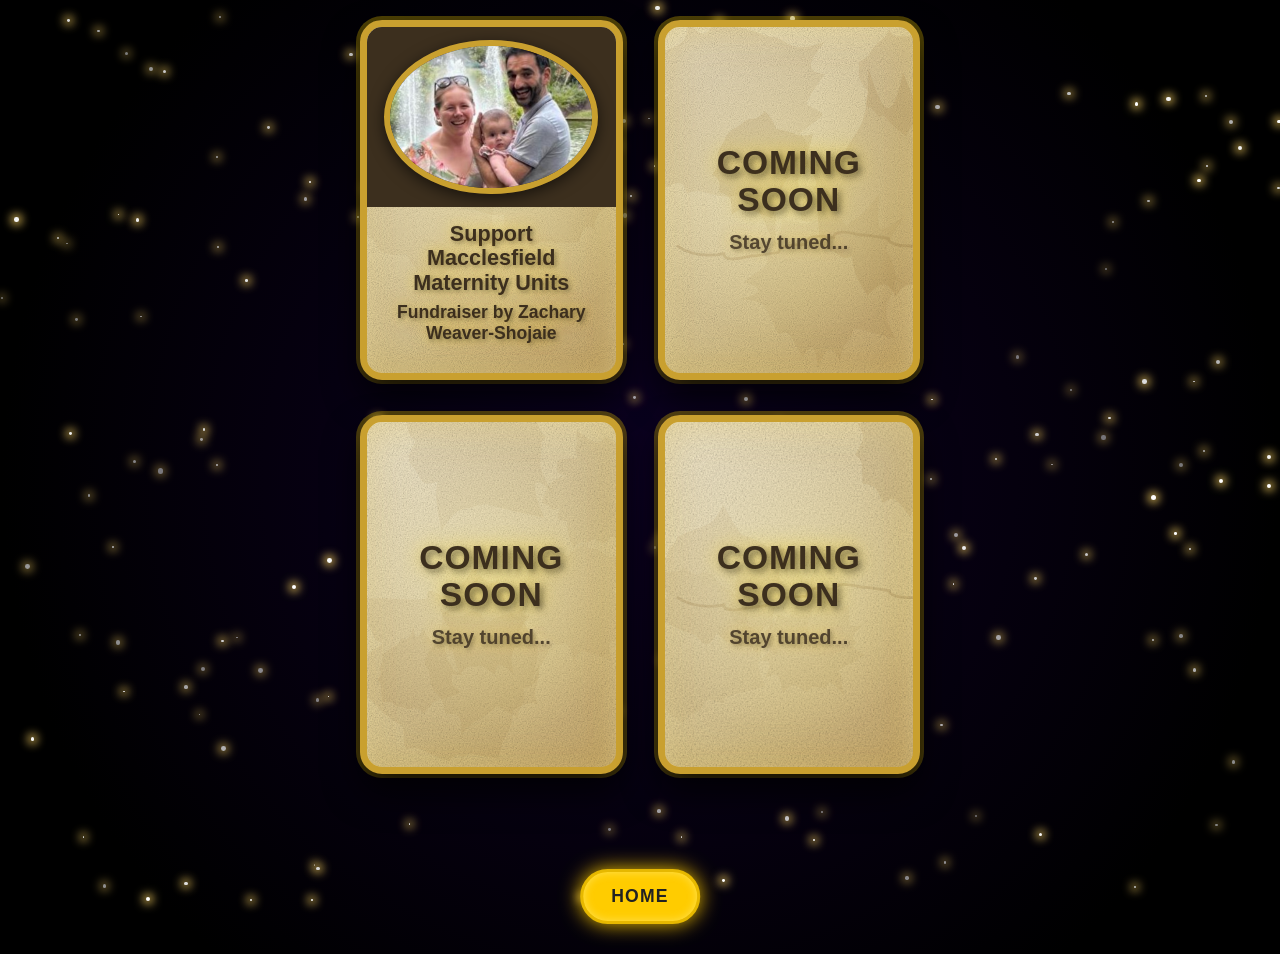
<file: more.html>
<!DOCTYPE html>
<html lang="en">
<head>
    <meta charset="UTF-8">
    <meta name="viewport" content="width=device-width, initial-scale=1.0">
    <title>More</title>
    <style>
        * { margin: 0; padding: 0; box-sizing: border-box; }
        body {
            min-height: 100dvh;
            background: radial-gradient(circle at center, #0c0022 0%, #000000 80%);
            overflow: hidden;
            font-family: 'Arial', sans-serif;
            display: flex;
            align-items: center;
            justify-content: center;
            perspective: 1400px;
            position: relative;
            padding: 20px;
        }
        .stars-bg {
            position: absolute;
            inset: 0;
            overflow: hidden;
            pointer-events: none;
        }
        .star {
            position: absolute;
            background: #fff;
            border-radius: 50%;
            box-shadow: 0 0 10px 3px rgba(255, 215, 100, 0.9);
            animation: twinkle 3s infinite alternate, drift 45s linear infinite;
        }
        @keyframes twinkle { 0% { opacity: 0.5; } 100% { opacity: 1; } }
        @keyframes drift { 0% { transform: translateY(120vh) rotate(0deg); } 100% { transform: translateY(-100px) rotate(720deg); } }

        .cards-container {
            display: grid;
            grid-template-columns: repeat(2, 1fr);
            gap: 35px;
            max-width: 560px;
            width: 100%;
            z-index: 10;
            padding-bottom: 160px;
        }
        .card {
            width: 100%;
            aspect-ratio: 270 / 370;
            background: linear-gradient(135deg, #f8f0d8 0%, #e8d9b0 35%, #d9c38a 70%, #c9a96f 100%);
            border: 7px solid #c9a02f;
            border-radius: 22px;
            display: flex;
            flex-direction: column;
            font-weight: 900;
            color: #3c2f1e;
            text-shadow: 2px 2px 4px rgba(0, 0, 0, 0.35),
                         0 0 15px rgba(255, 215, 0, 0.5);
            box-shadow:
                0 18px 35px rgba(0, 0, 0, 0.75),
                inset 0 0 45px rgba(212, 175, 55, 0.35),
                inset 0 10px 25px rgba(255, 245, 210, 0.5),
                0 0 0 4px rgba(255, 215, 0, 0.3);
            position: relative;
            overflow: hidden;
            transform-style: preserve-3d;
            transition: all 0.4s ease;
        }
        .texture {
            position: absolute;
            inset: 0;
            border-radius: 15px;
            background-size: cover;
            mix-blend-mode: multiply;
            opacity: 0.78;
            pointer-events: none;
            z-index: 1;
        }
        .card::before {
            content: '';
            position: absolute;
            inset: 0;
            background: radial-gradient(circle, rgba(255, 230, 120, 0.38) 0%, transparent 68%);
            pointer-events: none;
            mix-blend-mode: screen;
            animation: spectralOverlay 9s ease-in-out infinite;
            z-index: 2;
            border-radius: 15px;
        }
        @keyframes spectralOverlay {
            0%, 100% { opacity: 0.48; transform: scale(1); }
            50% { opacity: 0.72; transform: scale(1.08); }
        }
        .card {
            animation: float3D 14s ease-in-out infinite;
        }
        .card:nth-child(2) { animation-delay: -3.5s; }
        .card:nth-child(3) { animation-delay: -7s; }
        .card:nth-child(4) { animation-delay: -10.5s; }
        @keyframes float3D {
            0%, 100% { transform: rotateX(6deg) rotateY(-10deg) translateY(0) scale(1); }
            50% { transform: rotateX(-8deg) rotateY(12deg) translateY(-16px) scale(1.03); }
        }
        .card:hover {
            transform: rotateX(18deg) rotateY(22deg) scale(1.08) !important;
            border-color: #ffe066;
            box-shadow: 0 25px 50px rgba(0, 0, 0, 0.85),
                        0 0 65px rgba(255, 215, 0, 0.75);
        }

        /* ==================== ZACH'S CARD ==================== */
        .zach-card {
            cursor: pointer;
        }
        .zach-card .photo-container {
            width: 100%;
            height: 52%;
            display: flex;
            align-items: center;
            justify-content: center;
            background: #3c2f1e;
            position: relative;
            z-index: 3;
        }
        .zach-card img {
            width: 86%;
            height: 86%;
            object-fit: cover;
            border-radius: 50%;
            border: 6px solid #c9a02f;
            box-shadow: 0 4px 15px rgba(0,0,0,0.6);
        }
        .zach-card .content {
            flex: 1;
            padding: 14px 18px 20px;
            text-align: center;
            display: flex;
            flex-direction: column;
            justify-content: center;
            z-index: 4;
            position: relative;
        }
        .zach-card .content h3 {
            font-size: clamp(1.05rem, 4.2vw, 1.35rem);
            line-height: 1.15;
            margin-bottom: 6px;
        }
        .zach-card .content .name {
            font-size: clamp(0.92rem, 3.6vw, 1.1rem);
            font-weight: 700;
            margin-bottom: 8px;
        }

        /* ==================== COMING SOON CARDS ==================== */
        .coming-soon {
            flex: 1;
            display: flex;
            align-items: center;
            justify-content: center;
            text-align: center;
            padding: 20px;
            z-index: 4;
            position: relative;
        }
        .coming-soon-text {
            font-size: clamp(1.4rem, 5.5vw, 2.1rem);
            font-weight: 900;
            color: #3c2f1e;
            text-shadow: 3px 3px 6px rgba(0, 0, 0, 0.5),
                         0 0 20px rgba(255, 215, 0, 0.6);
            line-height: 1.1;
            letter-spacing: 1px;
        }
        .coming-soon-sub {
            font-size: clamp(0.95rem, 3.8vw, 1.25rem);
            margin-top: 12px;
            opacity: 0.85;
            font-weight: 700;
        }

        /* Mobile fixes */
        @media (max-width: 480px) {
            .cards-container {
                padding-bottom: 180px;
                gap: 28px;
            }
            .zach-card .photo-container {
                height: 48%;
            }
            .zach-card .content {
                padding: 12px 16px 18px;
            }
        }

        /* HOME BUTTON */
        .home-btn {
            position: fixed;
            bottom: 30px;
            left: 50%;
            transform: translateX(-50%);
            padding: 14px 28px;
            font-size: 1.1rem;
            font-weight: bold;
            text-decoration: none;
            text-transform: uppercase;
            letter-spacing: 1.2px;
            color: #222;
            border: 3px solid #e6b800;
            border-radius: 999px;
            background: #FFCC00;
            box-shadow: 0 0 20px rgba(255, 204, 0, 0.95), inset 0 0 10px rgba(255, 235, 120, 0.7);
            z-index: 30;
            transition: all 0.3s ease;
        }
        .home-btn:hover {
            background: #FFDD33;
            box-shadow: 0 0 28px rgba(255, 204, 0, 1);
        }
    </style>
</head>
<body>
    <div class="stars-bg" id="stars-bg"></div>
    
    <div class="cards-container">
        <!-- ==================== CARD 1 - ZACH FUNDRAISER ==================== -->
        <div class="card zach-card" onclick="window.open('https://www.justgiving.com/page/macclesfieldmaternity?utm_medium=FR&utm_source=WA&fbclid=IwY2xjawRFst1leHRuA2FlbQIxMABicmlkETFXT2JjUDN4TGxTSW9WWTVUc3J0YwZhcHBfaWQQMjIyMDM5MTc4ODIwMDg5MgABHiLz16gV4hgQTteMH0Q-OPbAEjZo-26GGUayEJ8hyjd-26UiktSOCvjVCaFk_aem_ZhPeaY4ATHi8WkFTAcT3TQ', '_blank')">
            <div class="texture"></div>
           
            <div class="photo-container">
                <img src="ZACHFAM.jpg" alt="Zach Weaver family">
            </div>
           
            <div class="content">
                <h3>Support Macclesfield Maternity Units</h3>
                <div class="name">Fundraiser by Zachary Weaver-Shojaie</div>
            </div>
        </div>

        <!-- ==================== CARD 2 - COMING SOON ==================== -->
        <div class="card">
            <div class="texture"></div>
            <div class="coming-soon">
                <div>
                    <div class="coming-soon-text">COMING<br>SOON</div>
                    <div class="coming-soon-sub">Stay tuned...</div>
                </div>
            </div>
        </div>

        <!-- ==================== CARD 3 - COMING SOON ==================== -->
        <div class="card">
            <div class="texture"></div>
            <div class="coming-soon">
                <div>
                    <div class="coming-soon-text">COMING<br>SOON</div>
                    <div class="coming-soon-sub">Stay tuned...</div>
                </div>
            </div>
        </div>

        <!-- ==================== CARD 4 - COMING SOON ==================== -->
        <div class="card">
            <div class="texture"></div>
            <div class="coming-soon">
                <div>
                    <div class="coming-soon-text">COMING<br>SOON</div>
                    <div class="coming-soon-sub">Stay tuned...</div>
                </div>
            </div>
        </div>
    </div>

    <!-- HOME BUTTON -->
    <a href="index.html" class="home-btn">Home</a>

    <script>
        function createOrganicBlob(cx, cy, baseRadius, seed) {
            const points = 12 + Math.floor(Math.random() * 7);
            let path = `M ${cx + baseRadius} ${cy}`;
            const angleStep = (Math.PI * 2) / points;
            for (let i = 1; i <= points; i++) {
                const angle = i * angleStep + (Math.random() * 0.35 - 0.18);
                const radiusNoise = baseRadius * (0.72 + Math.random() * 0.68);
                const x = cx + Math.cos(angle) * radiusNoise;
                const y = cy + Math.sin(angle) * radiusNoise * (0.88 + Math.random() * 0.35);
                const cp1x = cx + Math.cos(angle - angleStep * 0.55) * baseRadius * 1.05;
                const cp1y = cy + Math.sin(angle - angleStep * 0.55) * baseRadius * 1.05;
                const cp2x = cx + Math.cos(angle - angleStep * 0.35) * baseRadius * 0.92;
                const cp2y = cy + Math.sin(angle - angleStep * 0.35) * baseRadius * 0.92;
                path += ` C ${cp1x} ${cp1y}, ${cp2x} ${cp2y}, ${x} ${y}`;
            }
            path += ` Z`;
            return path;
        }

        function generateOldParchmentSVG(seed) {
            let svg = `<svg xmlns="http://www.w3.org/2000/svg" width="340" height="440" viewBox="0 0 340 440">`;
            const freq = 0.42 + Math.random() * 0.55;
            const octaves = 4 + Math.floor(Math.random() * 2);
            svg += `<filter id="n${seed}" x="0" y="0" width="100%" height="100%">
                        <feTurbulence type="fractalNoise" baseFrequency="${freq}" numOctaves="${octaves}" stitchTiles="stitch"/>
                        <feColorMatrix type="saturate" values="0"/>
                    </filter>`;
            svg += `<rect width="340" height="440" filter="url(#n${seed})" opacity="0.78"/>`;
            const splodgeCount = 4 + Math.floor(Math.random() * 4);
            for (let i = 0; i < splodgeCount; i++) {
                const cx = 25 + Math.random() * 290;
                const cy = 25 + Math.random() * 390;
                const baseRadius = 38 + Math.random() * 72;
                const opacity = 0.06 + Math.random() * 0.11;
                const path = createOrganicBlob(cx, cy, baseRadius, seed + i);
                svg += `<path d="${path}" fill="#8c6a2e" opacity="${opacity}"/>`;
            }
            if (Math.random() > 0.35) {
                const y = 80 + Math.random() * 280;
                const wave = Math.random() * 18 + 8;
                let crease = `M 15 ${y}`;
                for (let x = 40; x < 325; x += 35) {
                    const offset = Math.sin(x / 45) * wave;
                    crease += ` Q ${x} ${y + offset}, ${x + 35} ${y + offset * 0.6}`;
                }
                svg += `<path d="${crease}" fill="none" stroke="#6b4e1f" stroke-width="3.5" opacity="0.22"/>`;
            }
            svg += `</svg>`;
            return `data:image/svg+xml,${encodeURIComponent(svg)}`;
        }

        function applyUniqueTextures() {
            const cards = document.querySelectorAll('.card');
            cards.forEach((card, index) => {
                const textureDiv = card.querySelector('.texture');
                if (textureDiv) {
                    const svgUrl = generateOldParchmentSVG(index);
                    textureDiv.style.backgroundImage = `url('${svgUrl}')`;
                }
            });
        }

        function createBackgroundStars() {
            const container = document.getElementById('stars-bg');
            for (let i = 0; i < 200; i++) {
                const star = document.createElement('div');
                star.classList.add('star');
                const size = Math.random() * 3.8 + 1.3;
                star.style.width = `${size}px`;
                star.style.height = `${size}px`;
                star.style.left = `${Math.random() * 100}vw`;
                star.style.top = `${Math.random() * 100}vh`;
                star.style.animationDelay = `-${Math.random() * 40}s`;
                star.style.animationDuration = `${Math.random() * 30 + 30}s`;
                star.style.opacity = Math.random() * 0.6 + 0.45;
                container.appendChild(star);
            }
        }

        // Initialize
        createBackgroundStars();
        applyUniqueTextures();
    </script>
</body>
</html>
</file>
